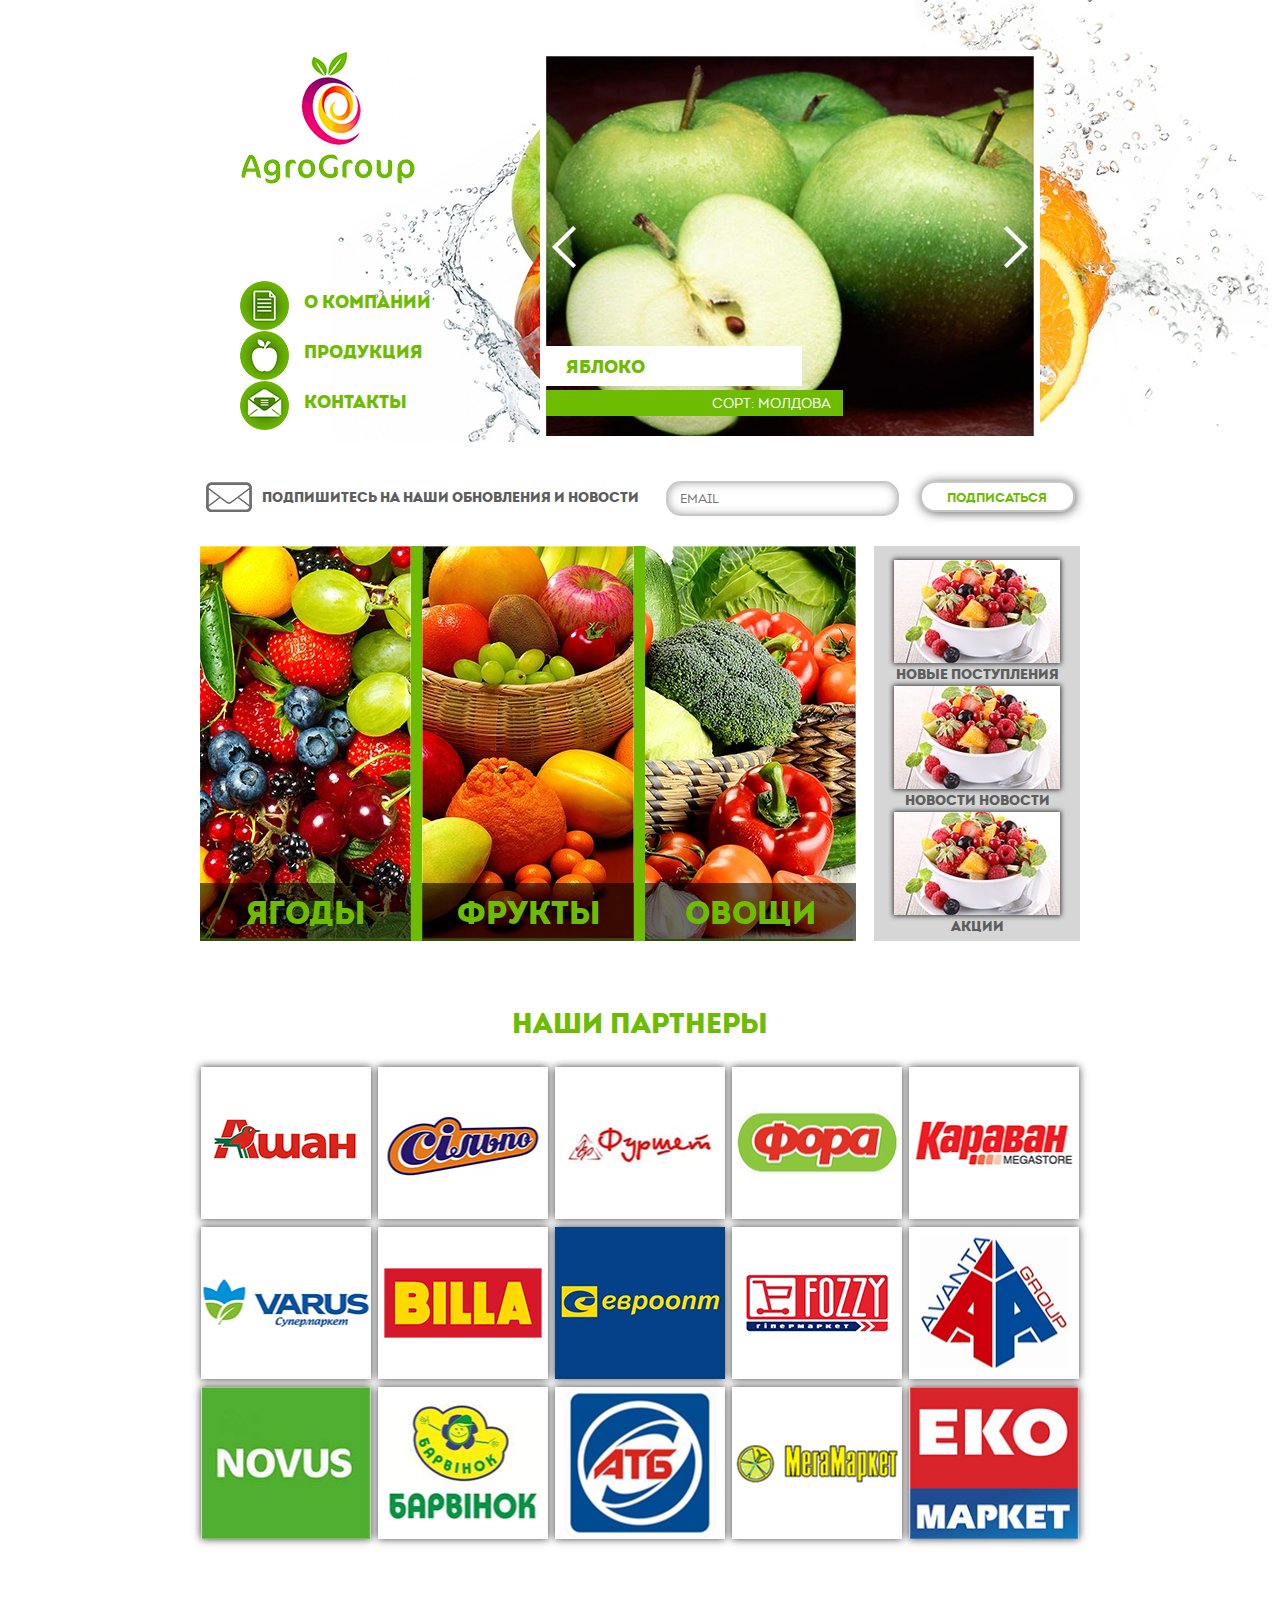
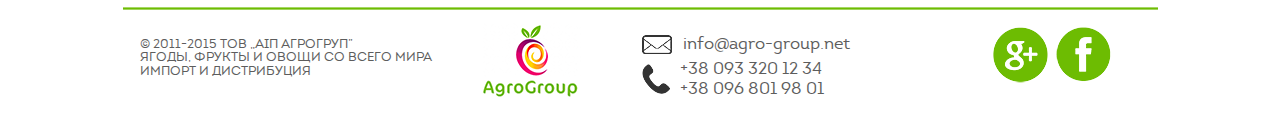
<file: index.html>
<!DOCTYPE html>
<html>
<head>
	<meta charset="utf-8" />
	<meta name="viewport" content="width=device-width, user-scalable=no, initial-scale=1.0, minimum-scale=1.0, maximum-scale=1.0">
	<!--<meta name="viewport" content="width=device-width, initial-scale=1.0">-->
	
	<!--[if lt IE 9]><script src="http://html5shiv.googlecode.com/svn/trunk/html5.js"></script><![endif]-->
	<title>ArgoGroup</title>
	<meta name="keywords" content="" />
	<meta name="description" content="" />
	
	<link href="styles/style.css" rel="stylesheet">
	<link href="styles/fonts/font.css" rel="stylesheet">
	
	<script src="https://ajax.googleapis.com/ajax/libs/jquery/1.11.2/jquery.min.js"></script>
	<script src="js/jquery.carouFredSel.min.js"></script>
	<script src="js/libs.js"></script>
	
	<!--MAIL-->
	<link href="styles/toasty.css" rel="stylesheet">
	<script src="js/toasty-min.js"></script>
	<script src="js/mail.js"></script>
	<!--MAIL-->
	
</head>

<body>

<div class="wrapper">

	<header class="header">
		<div class="nav-block lcol">
			<a class="logo" href="/"><img src="images/logo.png" alt=""/></a>
			<ul>
				<li><img class="lcol" src="images/about.png" alt=""/><a href="http://www.agro-group.net/about.html">о компании</a><br class="clr"/></li>
				<li><img class="lcol" src="images/products.png" alt=""/><a href="http://www.agro-group.net/fruit.html">продукция</a><br class="clr"/></li>
				<li><img class="lcol" src="images/contact.png" alt=""/><a href="http://www.agro-group.net/contact.html">контакты</a><br class="clr"/></li>
			</ul>
			<div class="clr"></div>
		</div>
		<div class="slider-box">
			<div class="l-bg"></div>
			<div class="r-bg"></div>
			<div class="slider-cont">
				<a href="#" class="slider-ctrl left"></a>
				<a href="#" class="slider-ctrl right"></a>
				<div class="slider">
					<div class="item">
						<img src="images/slide1.jpg" alt=""> 
						<p>яблоко</p>
						<span>Сорт: Молдова</span>
					</div>
					<div class="item">
						<img src="images/slide2.jpg" alt=""> 
						<p>виноград</p>
						<span>Калибр: 5-10 см. Сорт: Редхевен</span>
					</div>
					<div class="item">
						<img src="images/slide3.jpg" alt=""> 
						<p>персик</p>
						<span>Калибр: 6+ см. Сорт: Симеренко</span>
					</div>
				</div>
			</div>
		</div>
		<div class="clr"></div>
	</header><!-- .header-->

	<main class="content">
	
		<div class="follow-us index">
			<div class="form-title lcol">
				<h3>подпишитесь на наши обновления и новости</h3>
				<br class="clr"/>
			</div>
			<div class="form-box rcol">
				<form >
					<input class="email lcol require" type="text" value="" placeholder="EMAIL" name="email" id="email_form1" data-validate="isEmail"/>
					<input class="submit rcol" type="submit" id="send_form1" value="подписаться"/>
				</form>
				<div class="clr"></div>
			</div>
			<br class="clr">
		</div>
		
		<div class="menu-box">
			<div class="master-menu lcol">
				<a href="#">
					<img src="images/menu1.jpg" alt="">
					<span>ЯГОДЫ</span>
				</a>
				<a href="#">
					<img src="images/menu2.jpg" alt="">
					<span>фрукты</span>
				</a>
				<a href="#">
					<img src="images/menu3.jpg" alt="">
					<span>овощи</span>
				</a>
				<br class="clr">
			</div>
			<div class="slave-menu rcol">
				<a href="#">
					<img src="images/menu4.jpg" alt="">
					<span>новые поступления</span>
				</a>
				<a href="#">
					<img src="images/menu4.jpg" alt="">
					<span>новости новости</span>
				</a>
				<a href="#">
					<img src="images/menu4.jpg" alt="">
					<span>акции</span>
				</a>
			</div>
			<br class="clr">
		</div>
		
		<div class="brand-box">
			<h1>наши партнеры</h1>
			<div class="cont">
				<a href="#"><img src="images/brand1.png" alt=""></a>
				<a href="#"><img src="images/brand2.png" alt=""></a>
				<a href="#"><img src="images/brand3.png" alt=""></a>
				<a href="#"><img src="images/brand4.png" alt=""></a>
				<a href="#"><img src="images/brand5.png" alt=""></a>
				<a href="#"><img src="images/brand6.png" alt=""></a>
				<a href="#"><img src="images/brand7.png" alt=""></a>
				<a href="#"><img src="images/brand8.png" alt=""></a>
				<a href="#"><img src="images/brand9.png" alt=""></a>
				<a href="#"><img src="images/brand10.png" alt=""></a>
				<a href="#"><img src="images/brand11.png" alt=""></a>
				<a href="#"><img src="images/brand12.png" alt=""></a>
				<a href="#"><img src="images/brand13.png" alt=""></a>
				<a href="#"><img src="images/brand14.png" alt=""></a>
				<a href="#"><img src="images/brand15.png" alt=""></a>
			</div>
		</div>
		
		
	</main><!-- .content -->

	<footer class="footer">
		<p class="info">© 2011-2015 ТОВ „АІП АГРОГРУП”<br>
			Ягоды, фрукты и овощи со всего мира<br>
			Импорт и дистрибуция</p>
		<a href="/" class="logo-small"><img src="images/logo-small.png" alt=""></a>
		<p class="contacts">
			<a href="mailto:info@agro-group.net" class="mail">info@agro-group.net </a>
			<span class="phone">
				<a href="tel:+380968019801">+38 093 320 12 34</a>
				<a href="tel:+380968019801">+38 096 801 98 01</a>
			</span>
		</p>
		<ul class="social">
			<li><a href="#"><img src="images/icon-gp.png" alt=""></a></li>
			<li><a href="#"><img src="images/icon-fb.png" alt=""></a></li>
		</ul>
		<br class="clr">
	</footer><!-- .footer -->

</div><!-- .wrapper -->

</body>
</html>
</file>
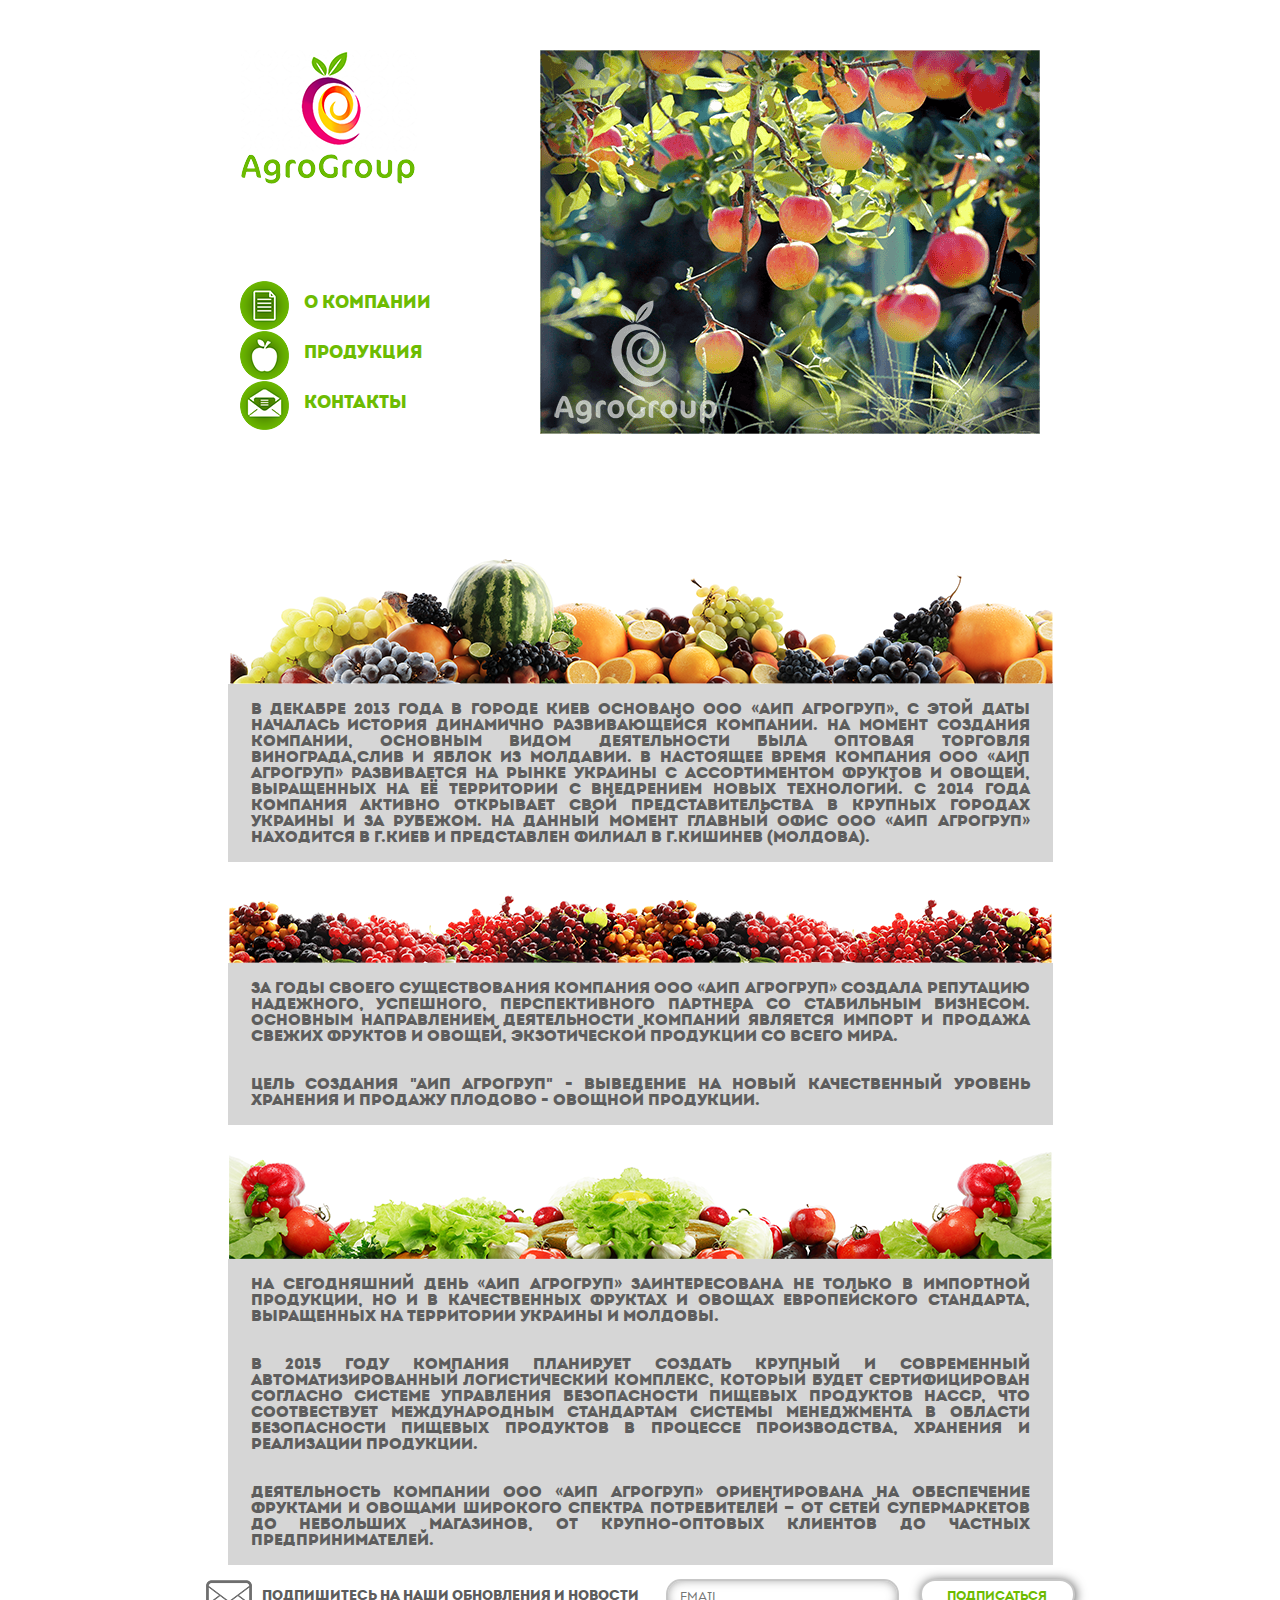
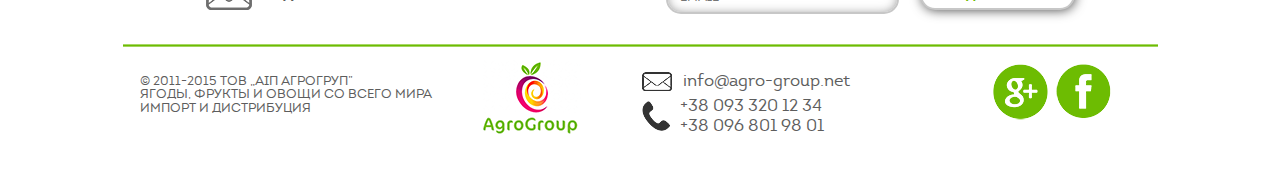
<file: about.html>
<!DOCTYPE html>
<html>
<head>
	<meta charset="utf-8" />
	<meta name="viewport" content="width=device-width, user-scalable=no, initial-scale=1.0, minimum-scale=1.0, maximum-scale=1.0">
	<!--<meta name="viewport" content="width=device-width, initial-scale=1.0">-->
	
	<!--[if lt IE 9]><script src="http://html5shiv.googlecode.com/svn/trunk/html5.js"></script><![endif]-->
	<title>ArgoGroup</title>
	<meta name="keywords" content="" />
	<meta name="description" content="" />
	
	<link href="styles/style.css" rel="stylesheet">
	<link href="styles/fonts/font.css" rel="stylesheet">
	
	<script src="https://ajax.googleapis.com/ajax/libs/jquery/1.11.2/jquery.min.js"></script>
	<script src="js/libs.js"></script>
	
	<!--MAIL-->
	<link href="styles/toasty.css" rel="stylesheet">
	<script src="js/toasty-min.js"></script>
	<script src="js/mail.js"></script>
	<!--MAIL-->
	
</head>

<body>

<div class="wrapper">

	<header class="header">
		<div class="nav-block lcol">
			<a class="logo" href="/"><img src="images/logo.png" alt=""/></a>
			<ul>
				<li><img class="lcol" src="images/about.png" alt=""/><a href="http://www.agro-group.net/about.html">о компании</a><br class="clr"/></li>
				<li><img class="lcol" src="images/products.png" alt=""/><a href="http://www.agro-group.net/fruit.html">продукция</a><br class="clr"/></li>
				<li><img class="lcol" src="images/contact.png" alt=""/><a href="http://www.agro-group.net/contact.html">контакты</a><br class="clr"/></li>
			</ul>
			<div class="clr"></div>
		</div>
		<div class="banner rcol">
			<img src="images/banner-1.png" alt=""/>
		</div>
		<div class="clr"></div>
	</header><!-- .header-->

	<main class="content">
		<div class="item">
			<img src="images/title-img-1.png" alt=""/>
			<p>в декабре 2013 года в городе киев основано ооо «аип агрогруп», с этой даты началась история динамично развивающейся компании. на момент создания компании, основным видом деятельности была оптовая торговля винограда,слив и яблок из молдавии. в настоящее время компания ооо «аип агрогруп» развивается на рынке украины с ассортиментом фруктов и овощей, выращенных на её территории с внедрением новых технологий. с 2014 года компания активно открывает свой представительства в крупных городах украины и за рубежом. на данный момент главный офис ооо «аип агрогруп» находится в г.киев и представлен филиал в г.кишинев (молдова).</p>
		</div>
		<div class="item">
			<img src="images/title-img-2.png" alt=""/>
			<p>За годы своего существования компания ООО «АИП АГРОГРУП» создала репутацию  надежного, успешного, перспективного партнера со стабильным бизнесом. Основным направлением деятельности компаний является импорт и продажа свежих фруктов и овощей, экзотической продукции со всего мира.</p>
			<p>Цель создания "Аип агрогруп" - выведение на новый качественный уровень хранения и продажу плодово - овощной продукции.</p>
		</div>
		<div class="item">
			<img src="images/title-img-3.png" alt=""/>
			<p>на сегодняшний день «аип агрогруп» заинтересована не только в импортной продукции, но и в качественных фруктах и овощах европейского стандарта, выращенных на территории украины и молдовы.</p>
			<p>в 2015 году компания планирует создать крупный и современный автоматизированный логистический комплекс, который будет сертифицирован согласно системе управления безопасности пищевых продуктов haccp, что соотвествует международным стандартам системы менеджмента в области безопасности пищевых продуктов в процессе производства, хранения и реализации продукции.</p>
			<p>деятельность компании ооо «аип агрогруп» ориентирована на обеспечение фруктами и овощами широкого спектра потребителей — от сетей супермаркетов до небольших магазинов, от крупно-оптовых клиентов до частных предпринимателей.</p>
		</div>
		<div class="follow-us index">
			<div class="form-title lcol">
				<h3>подпишитесь на наши обновления и новости</h3>
				<br class="clr"/>
			</div>
			<div class="form-box rcol">
				<form>
					<input class="email lcol require" type="text" value="" placeholder="EMAIL" name="email" id="email_form1" data-validate="isEmail"/>
					<input class="submit rcol" type="submit" id="send_form1" value="подписаться"/>
				</form>
				<div class="clr"></div>
			</div>
			<br class="clr">
		</div>
	</main><!-- .content -->

	<footer class="footer">
		<p class="info">© 2011-2015 ТОВ „АІП АГРОГРУП”<br>
			Ягоды, фрукты и овощи со всего мира<br>
			Импорт и дистрибуция</p>
		<a href="/" class="logo-small"><img src="images/logo-small.png" alt=""></a>
		<p class="contacts">
			<a href="mailto:info@agro-group.net" class="mail">info@agro-group.net </a>
			<span class="phone">
				<a href="tel:+380968019801">+38 093 320 12 34</a>
				<a href="tel:+380968019801">+38 096 801 98 01</a>
			</span>
		</p>
		<ul class="social">
			<li><a href="#"><img src="images/icon-gp.png" alt=""></a></li>
			<li><a href="#"><img src="images/icon-fb.png" alt=""></a></li>
		</ul>
		<br class="clr">
	</footer><!-- .footer -->

</div><!-- .wrapper -->

</body>
</html>
</file>
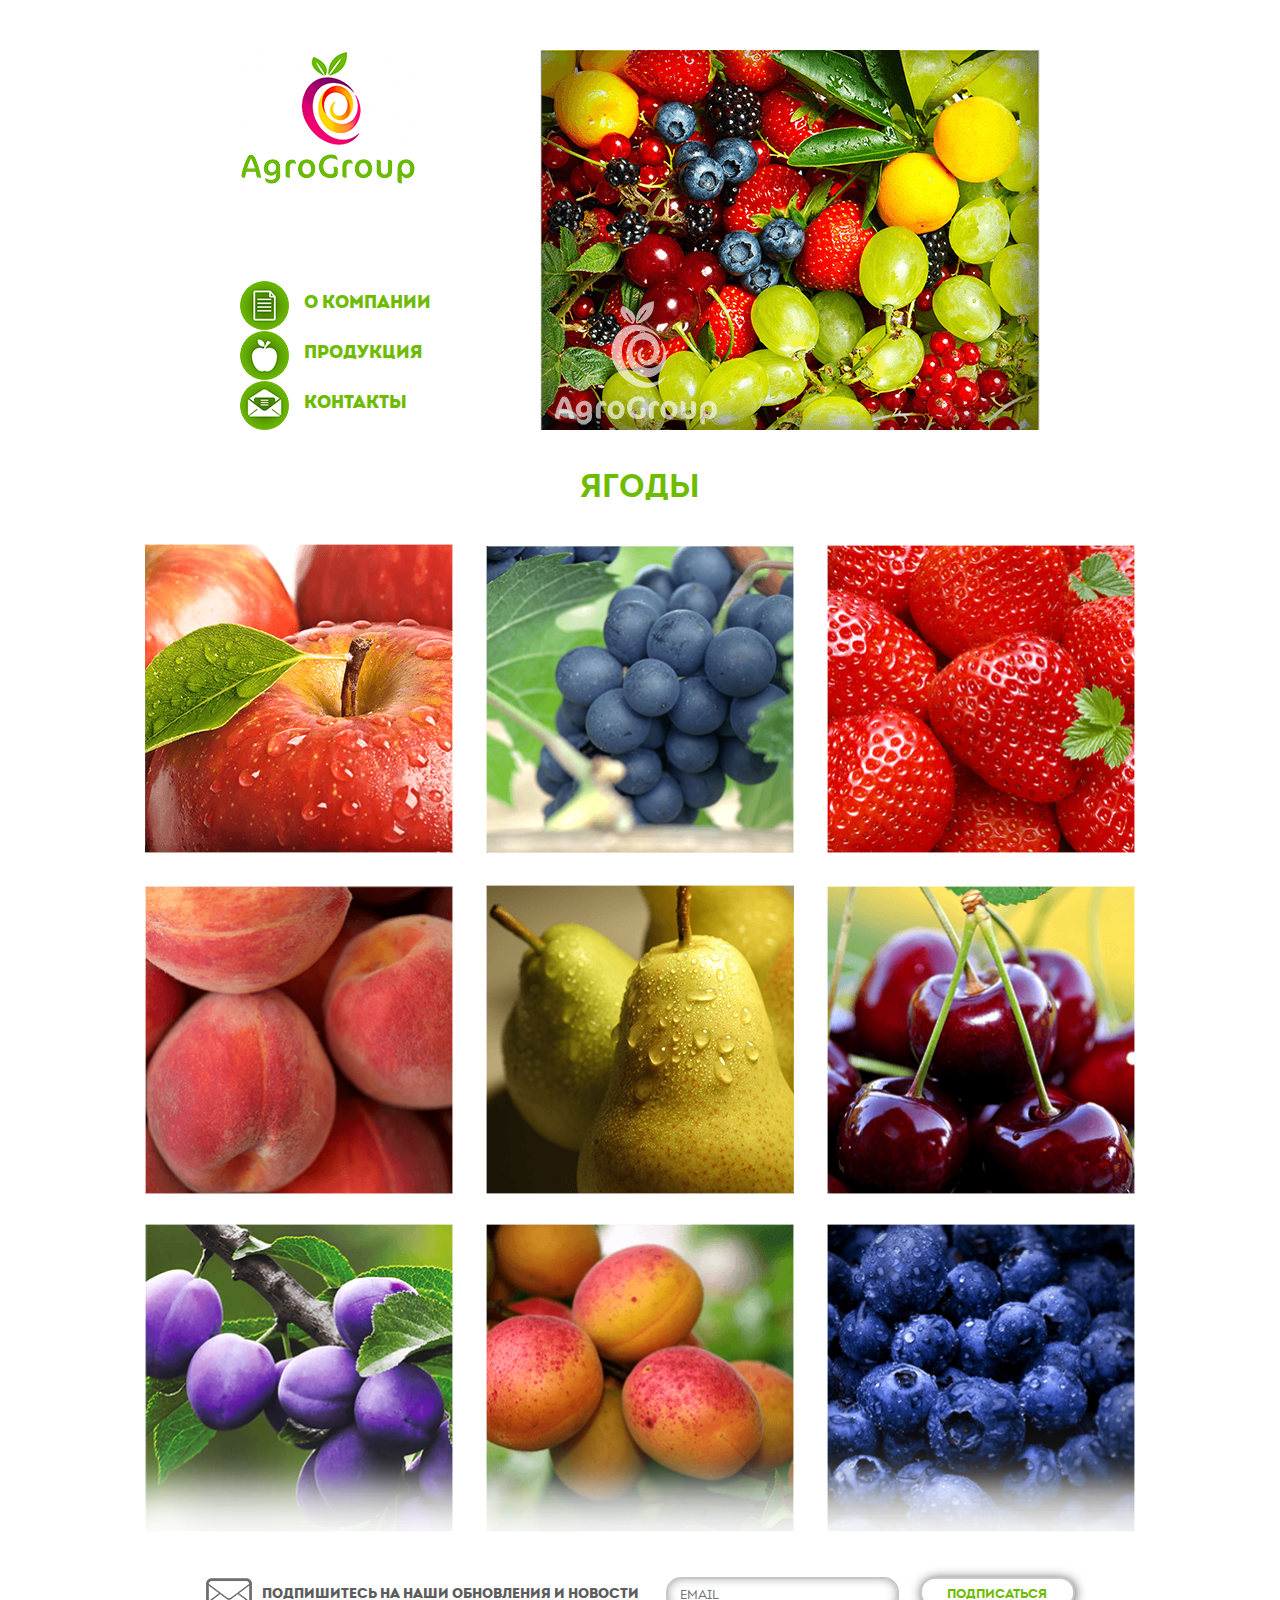
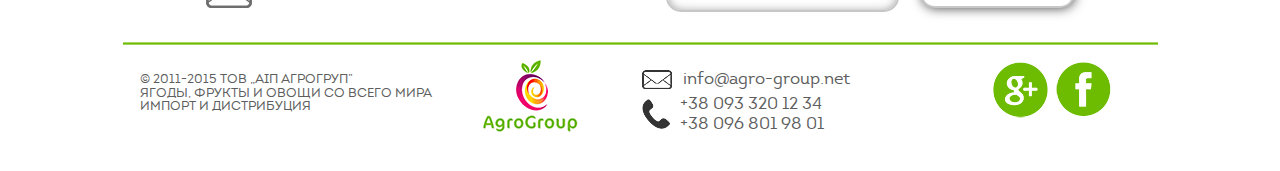
<file: fruit.html>
<!DOCTYPE html>
<html>
<head>
	<meta charset="utf-8" />
	<meta name="viewport" content="width=device-width, user-scalable=no, initial-scale=1.0, minimum-scale=1.0, maximum-scale=1.0">
	<!--<meta name="viewport" content="width=device-width, initial-scale=1.0">-->
	
	<!--[if lt IE 9]><script src="http://html5shiv.googlecode.com/svn/trunk/html5.js"></script><![endif]-->
	<title>ArgoGroup</title>
	<meta name="keywords" content="" />
	<meta name="description" content="" />
	
	<link href="styles/style.css" rel="stylesheet">
	<link href="styles/fonts/font.css" rel="stylesheet">
	<link href="styles/fruit-style.css" rel="stylesheet">
	<script src="https://ajax.googleapis.com/ajax/libs/jquery/1.11.2/jquery.min.js"></script>
	<script src="js/libs.js"></script>
	
		<!--MAIL-->
	<link href="styles/toasty.css" rel="stylesheet">
	<script src="js/toasty-min.js"></script>
	<script src="js/mail.js"></script>
	<!--MAIL-->
	
</head>

<body>

<div class="wrapper">

	<header class="header">
		<div class="nav-block lcol">
			<a class="logo" href="/"><img src="images/logo.png" alt=""/></a>
			<ul>
				<li><img class="lcol" src="images/about.png" alt=""/><a href="http://www.agro-group.net/about.html">о компании</a><br class="clr"/></li>
				<li><img class="lcol" src="images/products.png" alt=""/><a href="http://www.agro-group.net/fruit.html">продукция</a><br class="clr"/></li>
				<li><img class="lcol" src="images/contact.png" alt=""/><a href="http://www.agro-group.net/contact.html">контакты</a><br class="clr"/></li>
			</ul>
			<div class="clr"></div>
		</div>
		<div class="banner rcol">
			<img src="images/banner-3.png" alt=""/>
		</div>
		<div class="clr"></div>
	</header><!-- .header-->

	<main class="content">
		<h1>ягоды</h1>
		<div class="img-box">
			<ul>
				<li><img src="images/fruit-1.png" alt=""/></li>
				<li><img src="images/fruit-2.png" alt=""/></li>
				<li><img src="images/fruit-3.png" alt=""/></li>
				<li><img src="images/fruit-4.png" alt=""/></li>
				<li><img src="images/fruit-5.png" alt=""/></li>
				<li><img src="images/fruit-6.png" alt=""/></li>
				<li><img src="images/fruit-7.png" alt=""/></li>
				<li><img src="images/fruit-8.png" alt=""/></li>
				<li><img src="images/fruit-9.png" alt=""/></li>
				<li class="ul-bg"><img src="images/ul-bg.png" alt=""></li>
			</ul>
		</div>
		<div class="follow-us index">
			<div class="form-title lcol">
				<h3>подпишитесь на наши обновления и новости</h3>
				<br class="clr"/>
			</div>
			<div class="form-box rcol">
				<form>
					<input class="email lcol require" type="text" value="" placeholder="EMAIL" name="email" id="email_form1" data-validate="isEmail"/>
					<input class="submit rcol" type="submit" id="send_form1" value="подписаться"/>
				</form>
				<div class="clr"></div>
			</div>
			<br class="clr">
		</div>
	</main><!-- .content -->

	<footer class="footer">
		<p class="info">© 2011-2015 ТОВ „АІП АГРОГРУП”<br>
			Ягоды, фрукты и овощи со всего мира<br>
			Импорт и дистрибуция</p>
		<a href="/" class="logo-small"><img src="images/logo-small.png" alt=""></a>
		<p class="contacts">
			<a href="mailto:info@agro-group.net" class="mail">info@agro-group.net </a>
			<span class="phone">
				<a href="tel:+380968019801">+38 093 320 12 34</a>
				<a href="tel:+380968019801">+38 096 801 98 01</a>
			</span>
		</p>
		<ul class="social">
			<li><a href="#"><img src="images/icon-gp.png" alt=""></a></li>
			<li><a href="#"><img src="images/icon-fb.png" alt=""></a></li>
		</ul>
		<br class="clr">
	</footer><!-- .footer -->

</div><!-- .wrapper -->

</body>
</html>
</file>
<file: styles/fonts/font.css>
/* Generated by Font Squirrel (http://www.fontsquirrel.com) on February 2, 2015 */



@font-face {
    font-family: 'intro_bookregular';
    src: url('intro-book-webfont.eot');
    src: url('intro-book-webfont.eot?#iefix') format('embedded-opentype'),
         url('intro-book-webfont.woff2') format('woff2'),
         url('intro-book-webfont.woff') format('woff'),
         url('intro-book-webfont.ttf') format('truetype');
    font-weight: normal;
    font-style: normal;

}




@font-face {
    font-family: 'intro_bold_capsregular';
    src: url('intro-bold-caps-webfont.eot');
    src: url('intro-bold-caps-webfont.eot?#iefix') format('embedded-opentype'),
         url('intro-bold-caps-webfont.woff2') format('woff2'),
         url('intro-bold-caps-webfont.woff') format('woff'),
         url('intro-bold-caps-webfont.ttf') format('truetype');
    font-weight: normal;
    font-style: normal;

}

@font-face {
    font-family: 'intro_boldregular';
    src: url('intro-bold-webfont.eot');
    src: url('intro-bold-webfont.eot?#iefix') format('embedded-opentype'),
         url('intro-bold-webfont.woff2') format('woff2'),
         url('intro-bold-webfont.woff') format('woff'),
         url('intro-bold-webfont.ttf') format('truetype');
    font-weight: normal;
    font-style: normal;

}

@font-face {
    font-family: 'intro_black_capsregular';
    src: url('intro-black-caps-webfont.eot');
    src: url('intro-black-caps-webfont.eot?#iefix') format('embedded-opentype'),
         url('intro-black-caps-webfont.woff2') format('woff2'),
         url('intro-black-caps-webfont.woff') format('woff'),
         url('intro-black-caps-webfont.ttf') format('truetype');
    font-weight: normal;
    font-style: normal;

}

@font-face {
    font-family: 'intro_blackregular';
    src: url('intro-black-webfont.eot');
    src: url('intro-black-webfont.eot?#iefix') format('embedded-opentype'),
         url('intro-black-webfont.woff2') format('woff2'),
         url('intro-black-webfont.woff') format('woff'),
         url('intro-black-webfont.ttf') format('truetype');
    font-weight: normal;
    font-style: normal;

}
@font-face {
    font-family: 'MyriadProRegular';
    src: url('fonts/MyriadProRegular.eot');
    src: url('fonts/MyriadProRegular.eot') format('embedded-opentype'),
         url('fonts/MyriadProRegular.woff2') format('woff2'),
         url('fonts/MyriadProRegular.woff') format('woff'),
         url('fonts/MyriadProRegular.ttf') format('truetype'),
         url('fonts/MyriadProRegular.svg#MyriadProRegular') format('svg');
}
@font-face {
    font-family: 'MyriadProBold';
    src: url('fonts/MyriadProBold.eot');
    src: url('fonts/MyriadProBold.eot') format('embedded-opentype'),
         url('fonts/MyriadProBold.woff2') format('woff2'),
         url('fonts/MyriadProBold.woff') format('woff'),
         url('fonts/MyriadProBold.ttf') format('truetype'),
         url('fonts/MyriadProBold.svg#MyriadProBold') format('svg');
}
</file>
<file: styles/toasty.css>
.toasty_msgMask {
    position: fixed;
    height: 100%;
    width: 100%;
    background: #000;
    opacity: 0.5;
    top: 0;
    left: 0;
    display: none;
    z-index: 995;
}
.toasty_msgMeasureBox {
     display:inline-block;
     position: fixed;
     left: 100%
}
.toasty_msgContainer{
    display:inline-block;
    position:fixed;
    text-align:left;
    z-index: 1000;
    text-align: left;
	font-family: Arial, sans-serif;
	font-size: 13px;
}
.toasty_msgContainer.br{ right: 0px; bottom: 0; }
.toasty_msgContainer.bl{ left: 0px; bottom: 0; }
.toasty_msgContainer.tr{ right: 0px; top: 10px; }
.toasty_msgContainer.tl{ left: 0px; top: 0; }
.toasty_msgContainer.tc{ left: 50%; top: 0; }
.toasty_msgContainer.bc{ left: 50%; bottom: 0; }
.toasty_msgContainer.tc .toasty_subContainer{ position: absolute; left: -150px; top: 30px; }
.toasty_msgContainer.bc .toasty_subContainer{ position: absolute; left: -150px; bottom: 0px; }
.toasty_msgContainer.tl .toasty_toastMsg, .toasty_msgContainer.tc .toasty_toastMsg, .toasty_msgContainer.tr .toasty_toastMsg {
    position: absolute;
    bottom: 0;
}
.toasty_msgContainer.tl .toasty_toastHolder, .toasty_msgContainer.tc .toasty_toastHolder, .toasty_msgContainer.tr .toasty_toastHolder {
    position: relative;
    width: 310px;
}
.toasty_toastMsg {
	width: 260px;
	display: inline-block;
	background: #282828;
	border: 0;
	margin: 0px 0px -6px 0px;
	padding: 10px 20px;
	color: #fff;
	box-shadow: 0 3px 10px rgba(0,0,0,0.5);
	-moz-box-shadow: 0 3px 10px rgba(0,0,0,0.5);
	-webkit-box-shadow: 0 3px 10px rgba(0,0,0,0.5);
}
.tc .toasty_toastMsg{
	text-align: center;
}
.toasty_toastMsg a{
	color: inherit;
	display: block;
	text-align: center;
}
.toasty_toastMsg input[type="text"]{
	height: 28px;
	line-height: 28px;
	width: 80px;
	background: #fff;
	border: 0;
	margin: 0px 0 0 0;
	text-align: center;
}
.toasty_toastMsg input[type="button"]{
	cursor: pointer;
	border: 0;
	background: #fff;
	width: 75px;
	height: 30px;
	margin: 0px 0px 0px 0px;
}
.toasty_toastMsg #cap{
	margin: 8px 0 0 0px;
}
.toasty_toastMsg .toasty_closeBtn {
    cursor: pointer;
    display: inline-block;
    float: right;
    margin-right: 5px;
}
.toasty_toastMsg .toasty_title{
    text-decoration: underline;
    text-align: center;
    padding: 2px;
}
.toasty_toastMsg .toasty_message{
    margin: 10px;
}
.toasty_toastMsg .toasty_head {
    position: relative;
}
.toasty_toastMsg .toasty_autoHideTimer {
    background-color: #eee;
    height: 2px;
    position: absolute;
    width: 100%;
}
</file>
<file: styles/fruit-style.css>
.content{
	padding-top:38px;
}
.content h1 {
font-family: 'intro_boldregular';
font-size: 32px;
color: #6dbc02;
text-transform: uppercase;
}
.content .img-box{
	max-width:990px;
	margin:0 auto;
	padding-top:42px;	
}
.img-box ul{
	position:relative;
}
.img-box  .ul-bg{
	width:100%;
	float:none;
	height:150px;
	display:block;
	position:absolute;
	bottom: 0px;
	margin:0!important;
}
.img-box  .ul-bg>img{
	width:100%;
}
.img-box ul>li{
	display: inline-block;
	width:308px;
	height:309px;
	margin:0 3% 3% 0;
}
.img-box ul>li:nth-child(3n){
	margin-right:0;
}
.img-box ul>li:nth-last-child(1),.img-box ul>li:nth-last-child(2),.img-box ul>li:nth-last-child(3){
	margin-bottom:0;
}
.img-box ul li>img{
	max-width:100%;
	position:relative;
	z-index:1;
}
@media screen and (max-width: 1025px){
	.img-box ul li>img{width: 90%;}
	.img-box ul>li{margin:0 1% 3% 0;}
}
@media screen and (max-width: 964px){
	.img-box ul>li:nth-child(3n){margin:0 1% 3% 0;}
	.img-box ul>li:nth-child(2n){margin:0 0% 3% 0;}
}
@media screen and (max-width: 645px){
	.img-box ul>li{width: 151px;height: 153px;}
	.img-box  .ul-bg{bottom: -55px;}
}
@media screen and (max-width: 480px){
	.img-box  .ul-bg{bottom: -75px;}
}
@media screen and (max-width: 370px){
	.img-box  .ul-bg{bottom: -85px;}
}
</file>
<file: styles/style.css>
/* Eric Meyer's CSS Reset */
html, body, div, span, applet, object, iframe,
h1, h2, h3, h4, h5, h6, p, blockquote, pre,
a, abbr, acronym, address, big, cite, code,
del, dfn, em, img, ins, kbd, q, s, samp,
small, strike, strong, sub, sup, tt, var,
b, u, i, center,
dl, dt, dd, ol, ul, li,
fieldset, form, label, legend,
table, caption, tbody, tfoot, thead, tr, th, td,
article, aside, canvas, details, embed,
figure, figcaption, footer, header, hgroup,
menu, nav, output, ruby, section, summary,
time, mark, audio, video {
	margin: 0;
	padding: 0;
	border: 0;
	line-height: 100%;
	font-size: 100%;
	vertical-align: baseline;
}
/* HTML5 display-role reset for older browsers */
article, aside, details, figcaption, figure,
footer, header, hgroup, menu, nav, section {
	display: block;
}
ol, ul {
	list-style: none;
}
blockquote, q {
	quotes: none;
}
blockquote:before, blockquote:after,
q:before, q:after {
	content: '';
	content: none;
}
table{
	border-collapse: collapse;
	border-spacing: 0;
}
/* End of Eric Meyer's CSS Reset */

article, aside, details, figcaption, figure, footer, header, hgroup, main, nav, section, summary {
	display: block;
}
body, html{
	width: 100%;
}
body, input, lable, textarea, select{

	font-size: 12px;
	color: #5d5d5d;
	line-height: 100%;
	font-weight: normal;
}
body{
	background: #dddddd;
}
body.index{
	background: #fff url(../images/index-bg.jpg) no-repeat center top;
}
.clr{
	clear: both;
}
.lcol{
	float: left;
}
.rcol{	
	float: right;
}

input.error{
	border: 1px red solid!important;
}

/* Main style */
.wrapper{
/*	min-width: 360px;*/
	max-width: 1426px;
	background-color: #ffffff;
	margin: 0 auto;
}


/* Header */
.header {
	padding:50px 0  0 0;
	max-width: 800px;
	min-width:200px;
	margin: 0 auto;
}
.nav-block{
	position: relative;
	z-index: 8;
}
.nav-block .logo{
	display:block;
	margin-bottom: 95px;
}
.nav-block ul>li{
	display:block;
	margin-bottom:1px;
	line-height: 47px;
}
.nav-block ul li>a{
	font-size:17.64px;
	font-family: 'intro_blackregular';
	color:#6dbc02;
	text-decoration:none;
	text-transform:uppercase;
	margin-left:15px;
	line-height:36px;
}
.header .banner img{
	max-width:100%;
}
/* Slider */
.slider-box{
	width: 500px;
	height: auto;
	position: relative;
	float: right;
}
.caroufredsel_wrapper{
	z-index: 5;
}
.slider-box .l-bg{
	position: absolute;
	left: -208px;
	bottom: 0;
	width: 209px;
	height: 325px;
	z-index: 2;
	background: url(../images/l-bg.jpg) no-repeat center center;
}
.slider-box .r-bg{
	position: absolute;
	top: -140px;
	left: 374px;
	width: 439px;
	height: 517px;
	z-index: 2;
	background: url(../images/r-bg.jpg) no-repeat left bottom;
	
}
.slider-box .slider-cont{
	position: relative;
	z-index: 2;
	border: 6px #fff solid;
	max-width: 488px;
	height: auto;
	border-radius: 4px;
	-moz-border-radius: 4px;
	-webkit-border-radius: 4px;
}
.slider-box .slider-cont a.slider-ctrl{
	display: block;
	position: absolute;
	z-index: 6;
	top: 170px;
	height: 42px;
	width: 24px;
	background: no-repeat center center;
}
.slider-box .slider-cont a.slider-ctrl.left{
	background-image: url(../images/l-arr.png);
	lefT: 6px;
}
.slider-box .slider-cont a.slider-ctrl.right{
	background-image: url(../images/r-arr.png);
	right: 6px;
}
.slider-box .slider-cont .slider{
	max-width: 488px;
	height: auto!important;
	width: 100% !important;
	left: 0 !important;
}
.slider-box .slider-cont .item{
	max-width: 488px;
	height:380px;
	position: relative;
}
.slider-box .slider-cont .item img{
	max-width: 488px;
	width: auto;
	height: auto;
}
.slider-box .slider-cont .item p{
	color: #6dbc02;
	font-family: 'intro_blackregular';
	background: #fff;
	font-size: 18px;
	text-align: left;
	display: inline-block;
	position: absolute;
	text-transform: uppercase;
	padding: 12px 36px 10px 20px;
	min-width: 200px;
	bottom: 50px;
	left: 0;
}
.slider-box .slider-cont .item span{
	background: #6dbc02;
	color: #fff;
	font-family: 'intro_bookregular';
	text-align: right;
	padding: 7px 12px 5px 28px;
	min-width: 257px;
	position: absolute;
	bottom: 20px;
	left: 0;
	font-size: 14px;
	text-transform: uppercase;
}


/* Middle */
.content {
	padding-top:25px;
	text-align:center;
}
.content h1{
	font-size:28px;
	text-transform:uppercase;
	font-weight:bold;
	color:#6dbc02;
}
.content .item:first-child{
	margin-top:80px;
}
.content .item{
	max-width:825px;
	margin:15px auto 0 auto;
}
.content .item p{
	font-size: 16px;
	font-family: 'intro_blackregular';
	text-align: justify;
	text-transform:uppercase;
	color: #5d5d5d;
	padding: 17px 23px;
	background-color: #d6d6d6;
	margin-top: -2px;
}
.content .item img{
	max-width:100%;
}
.content .form-title{
	width:51%;
	margin-right: 1%;
}
.content .form-box{
	width:47%;
}
.form-title img{
	margin-right: 2.3%;
}
.content .follow-us{
	max-width:870px;
	margin:0 auto;
	padding: 85px 0 48px 0;
}
.content .follow-us.index{
	padding: 14px 0 21px 0;
}
.follow-us h3{
	font-size: 13.71px;
	font-family: 'intro_blackregular';
	text-transform: uppercase;
	color: #5d5d5d;
	line-height: 16px;
	text-align: left;
	vertical-align: middle;
	display: table-cell;
	height: 32px;
	padding-left: 57px;
	background: url(../images/letter-big.png) no-repeat center left;
}
.form-box  input{
	line-height:28px;
	font-size:13.47px;
	background-color:#ffffff;
	border:2px solid #c7c7c7;
	border-radius: 15px;
	-webkit-border-radius:15px;
	-moz-border-radius:15px;
	outline: none;
}
.form-box .email{
	width: 50%;
	margin-right: 2.4%;
	height: 31px;
	 font-family: 'intro_bookregular';
	padding:0 12px;
	-webkit-box-shadow:  inset 0px 0px 13px -5px rgba(0,0,0,0.75);
	-moz-box-shadow:  inset 0px 0px 13px -5px rgba(0,0,0,0.75);
	box-shadow:  inset 0px 0px 13px -5px rgba(0,0,0,0.75);;
}
.form-box .submit{
	width: 38%;
	height: 31px;
	font-family: 'intro_boldregular';
	text-transform:uppercase;
	color:#6dbb00;
	cursor:pointer;
	box-shadow: 1px 1px 12px -1px rgba(0,0,0,0.75);
	-webkit-box-shadow:   1px 1px 12px -1px rgba(0,0,0,0.75);
	-moz-box-shadow:  1px 1px 12px -1px rgba(0,0,0,0.75);
}
.form-box .submit:hover{
	box-shadow:none;
	-webkit-box-shadow:none;
	-moz-box-shadow:none;
}

/* menu */
.menu-box{
	max-width: 880px;
	margin: 0 auto;
	padding-bottom: 68px;
}
.menu-box .master-menu{
	background: #6dbc02;
}
.menu-box .master-menu a:last-of-type{
	margin-right: -3px;
}
.menu-box .master-menu a{
	display: inline-block;
	vertical-align: top;
	margin-right: 8px;
	position: relative;
}
.menu-box .master-menu a img{
	width: 100%;
	height: auto;
}
.menu-box .master-menu a span{
	position: absolute;
	width: 100%;
	bottom: 0;
	color: #6dbc02;
	font-family: 'intro_blackregular';
	text-align: center;
	display: block;
	text-decoration: none;
	text-transform: uppercase;
	font-size: 32px;
	padding: 14px 0 12px;
	background: rgba(0,0,0,0.58);
}
.menu-box .slave-menu{
	background: #d6d6d6;
	padding: 14px 20px 3px;
}
.menu-box .slave-menu a{
	display: block;
	vertical-align: top;
	text-align: center;
	text-decoration: none;
	text-transform: uppercase;
}
.menu-box .slave-menu a img{
	width: 100%;
	height: auto;
	box-shadow: 0 0 5px 1px rgba(0,0,0,0.75);
	-moz-box-shadow: 0 0 5px 1px rgba(0,0,0,0.75);
	-webkit-box-shadow: 0 0 5px 1px rgba(0,0,0,0.75);
}
.menu-box .slave-menu a span{
	color: #5d5d5d;
	text-decoration: none;
	text-align: center;
	display: block;
	line-height: 18px;
	font-family: 'intro_blackregular';
	font-size: 14px;
	margin-bottom: 3px;
}

.brand-box{
	max-width: 884px;
	margin: 0 auto;
	padding-bottom: 60px;
}
.brand-box h1{
	font-family: 'intro_blackregular';
	padding-bottom: 30px;
}
.brand-box .cont{
	text-align: center;
}
.brand-box .cont a{
	position: relative;
	height: 152px;
	width: 170px;
	margin: 0px 2px 8px 2px;
	background: #fff;
	display: inline-block;
	overflow: hidden;
	vertical-align: top;
	box-shadow: 0 0 8px rgba(0,0,0,0.75);
	-moz-box-shadow: 0 0 8px rgba(0,0,0,0.75);
	-webkit-box-shadow: 0 0 8px rgba(0,0,0,0.75);
}
.brand-box .cont a img{
	position: absolute;
	top: 50%;
	left: 50%;
	right: 0;
	bottom: 0;
	max-width: 100%;
	max-height: 100%;
	-moz-transform:  translate(-50%,-50%);
	-webkit-transform:  translate(-50%,-50%);
	-o-transform:  translate(-50%,-50%);
	-ms-transform: translate(-50%,-50%);
	transform: translate(-50%,-50%);
}


/* Footer */
.footer{
	text-align: left;
	padding-top: 14px;
	padding-bottom: 32px;
	background: url(../images/footer-bg.png) repeat-x top center;
	max-width: 1035px;
	margin: 0 auto;
}
.footer *{
	text-align: left;
}
.footer p.info{
	display: inline-block;
	font-family: 'intro_bookregular';
	font-size:13.47px;
	vertical-align: top;
	margin-left: 1.645%;
	margin-top: 16px;
	text-transform: uppercase;
}
.footer a.logo-small{
	display: inline-block;
	vertical-align: top;
	margin-left: 4.4%;
}
.footer a.logo-small img{}
.footer p.contacts{
	margin-left: 5.5%;
	margin-top: 13px;
	display: inline-block;
	vertical-align: top;
}
.footer p.contacts a{
	font-family: 'intro_bookregular';
	font-size:16.91px;
	color: inherit;
	text-decoration: none;
	display: block;
	height: 20px;
	line-height: 20px;
}
.footer p.contacts a.mail{
	padding-left: 41px;
	background: url(../images/icon-mail.png) no-repeat center left;
}
.footer p.contacts span.phone{
	display: block;
	padding-left: 38px;
	background: url(../images/icon-phone.png) no-repeat center left;
	margin-top: 2.4%;
}
.footer p.contacts span.phone a{}
.footer .social{
	height: 40px;
	width: auto;
	display: inline-block;
	vertical-align: top;
	margin-left: 13%;
	margin-top: 6px;
}
.footer .social li{
	display: inline-block;
	vertical-align: top;
	margin-left: 5px;
}
.footer .social li a{
	display: block;
	cursor: pointer;
}


/* Media queries */
/* Default styles first then media queries */
@media screen and (max-width: 980px){
	.footer .social{margin-left: 3%;}
	.footer p.contacts{margin-left: 3%;}
	.footer a.logo-small{margin-left: 3%;}
}
@media screen and (max-width: 862px){
	.menu-box .master-menu{display: inline-block;vertical-align: top;float: none;}
	.menu-box .master-menu a{}
	.menu-box .slave-menu{display: inline-block;vertical-align: top;float: none;margin: 20px 0;}
	.menu-box .slave-menu a{display: inline-block;vertical-align: top;margin-right: 6px;width: 31%;}
	.menu-box .slave-menu a:last-of-type{margin-right: 0;}
	.menu-box .slave-menu a span{font-size: 12px;}
	.menu-box{padding-bottom: 20px;}
}
@media screen and (max-width: 775px){
	.slider-box{float: none;margin: 0 auto;}
	.nav-block{float: none;}
	.header{width:100%;padding-top:10px;}
	.nav-block{margin-right:0;width: 100%;float: none;}
	.header .banner {text-align: center;width: 100%!important;}
	.nav-block .logo{margin: 0 auto;text-align: center;}
	.nav-block ul{margin: 0 auto;padding: 20px 0;text-align: center;}
	.nav-block ul>li{display: inline-block;vertical-align: top;margin-right: 4px;}
} 
@media screen and (max-width: 730px){
	.footer p.info{}
	.footer a.logo-small{margin-left: 2.0%;}
	.footer p.contacts{margin-left: 3%;}
	.footer .social{float: right;margin-right: 4%;margin-left: 0;}
	.content .form-title,.content .form-box{float: none;width: 100%;max-width: 450px;margin: auto;}
	.content .form-box{margin-top:10px;}
}
@media screen and (max-width: 658px){
	.menu-box .master-menu{text-align: center;}
	.menu-box .master-menu a{width: 31%;}
	.menu-box .master-menu a span{font-size: 22px;}
}
@media screen and (max-width: 637px){
	.form-box .email{width:52%;}
	.form-box .submit{width:36%;}
}
@media screen and (max-width: 600px){
	.slider-box{float: none;margin: 4px auto 0 auto;}
	.content .contact-info{text-align: center;padding: 16px 0 18px 0;}
	.contact-info>div{display: inline-block;vertical-align: top;float: none;margin: 8px 10px;width: auto;}
	.content{width:100%;}
	.content .item p{font-size: 14px;}
	.footer {text-align: center;}
	.footer p.info{margin-left: 4%;}
	.footer a.logo-small{margin-left: 14%;}
	.footer p.contacts{margin-left: 10%;}
	.footer .social{margin-left: 24%;float: none;}
	.brand-box .cont a{width: 120px;height: 107px;}
}
@media screen and (max-width: 500px){
	.slider-box{width: 100%}
	.slider-box .slider-cont a.slider-ctrl{top: 36%;}
	.slider-box .l-bg, .slider-box .r-bg{display: none;}
	.slider-box .slider-cont .item{width: 100%;height: 380px;}
	.slider-box .slider-cont .item img{width: auto;height: 380px;}
	.menu-box .master-menu a span{font-size: 18px;}
	.menu-box .slave-menu a span{font-size: 10px;}
}
@media screen and (max-width: 400px){
	.nav-block ul{width:100%;margin:0 5% 0 0;text-align:center;}
	.nav-block ul li>a{margin-left:5px;font-size:11px;}
	.nav-block ul>li{float:none;margin:0px;padding-left: 2%;}
	.content .item p{font-size: 12px;}
	.content .form-box, .content .form-title{width: 100%;}
	.form-box .email{float: none;width: 80%;margin-bottom: 3%;}
	.form-box .submit{width: 50%;float: none;}
	.follow-us h3{font-size: 12.71px;}
	.item p{font-size:10.29px;}
	.header .banner>img{width:307px;}
	.footer p.info{margin-left: 2%;margin-right: 2%;}
	.footer a.logo-small{margin-left: 2%;margin-right: 2%;}
	.footer p.contacts{margin-left: 2%;margin-right: 2%;}
	.footer .social{margin-left: 2%;margin-right: 2%;float: none;}
	.menu-box .master-menu a span{font-size: 16px;}
	.brand-box .cont a{width: 90px;height: 81px;}
}
@media screen and (max-width: 350px){
	.form-title img{width: 35px;margin-right: 5px;}
	.menu-box .master-menu a span{font-size: 14px;}
}
</file>
